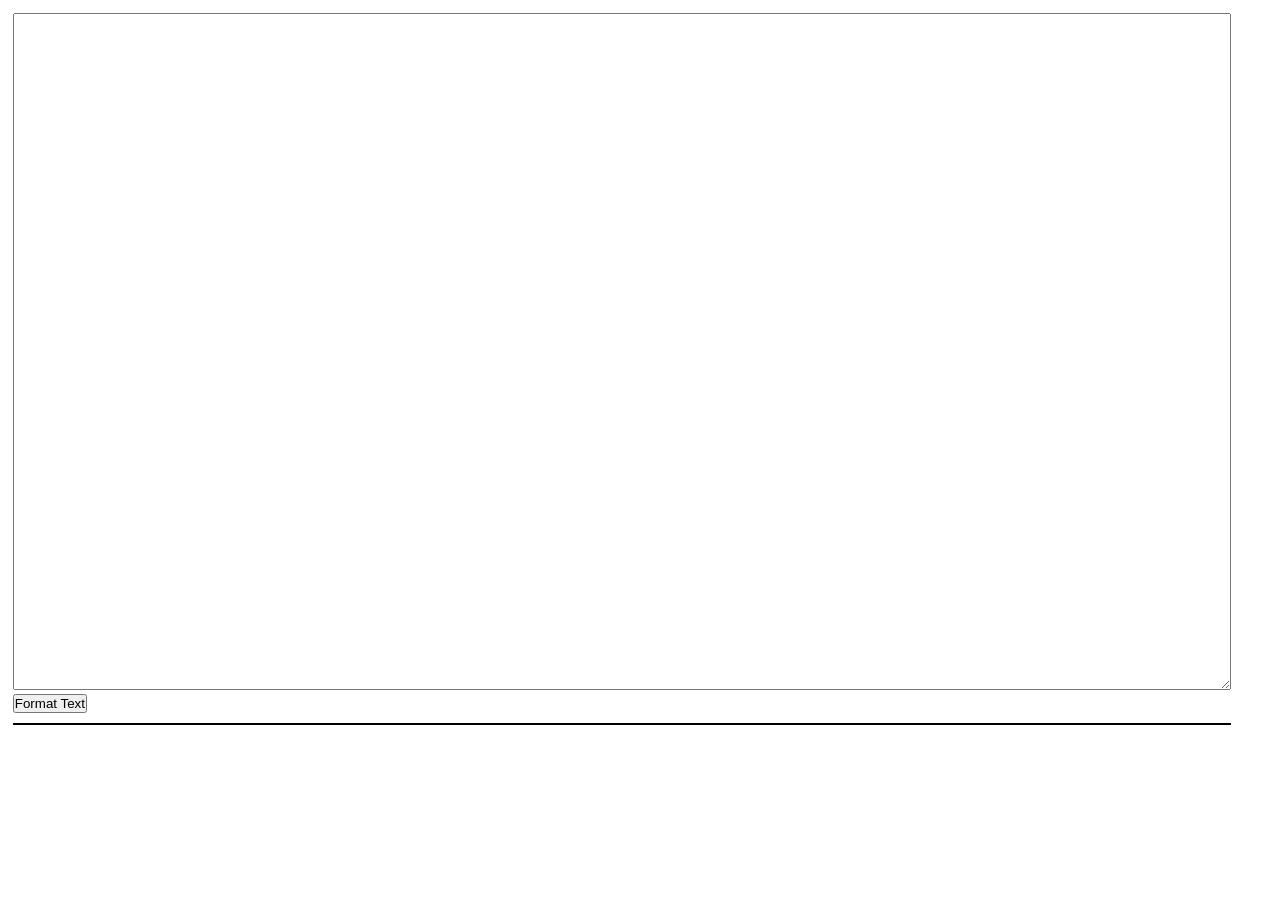
<file: format_spacing/index.html>
<!DOCTYPE html>
<head>
    <link rel="stylesheet" href="main.css">
</head>
<body>
    <div id="body-div">
        <textarea id="lyrics_panel"></textarea>
        <button id="format_text">Format Text</button>
        <div id="result_text"></div>
    </div>
    <script src="format_text.js"></script>
</body>
</file>
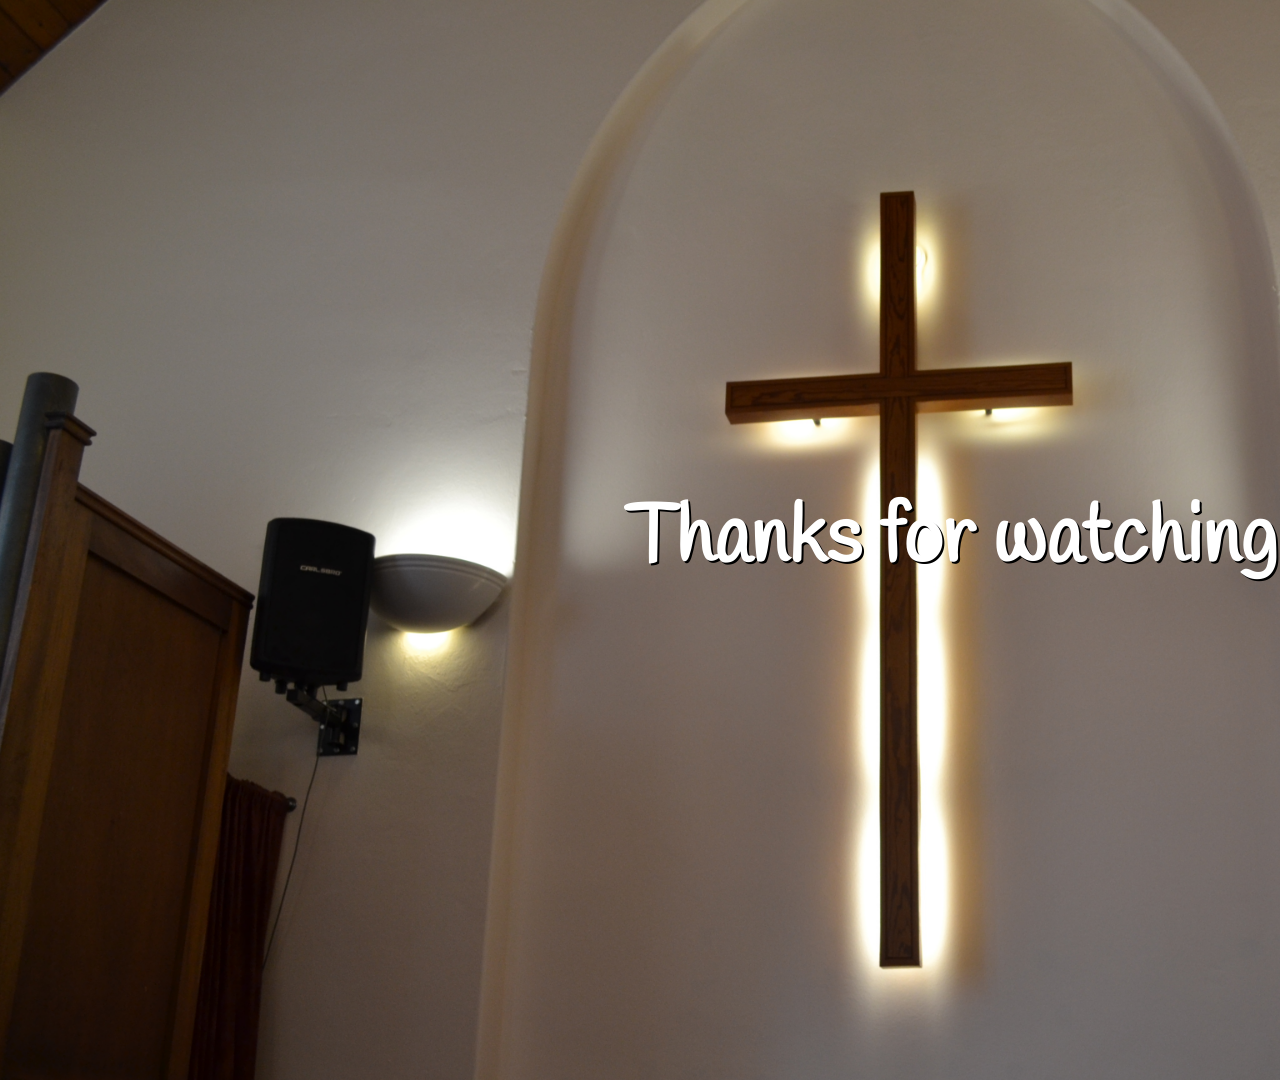
<file: overlays/end_screen.html>
<!DOCTYPE html>
<head>
    <link href="main.css" type="text/css" rel="stylesheet" />
    <link rel="preconnect" href="https://fonts.gstatic.com">
    <link href="https://fonts.googleapis.com/css2?family=Handlee&display=swap" rel="stylesheet">
</head>
<body>
    <div id="center">
        <h1>Thanks for watching!</h1>
    </div>
</body>
</file>
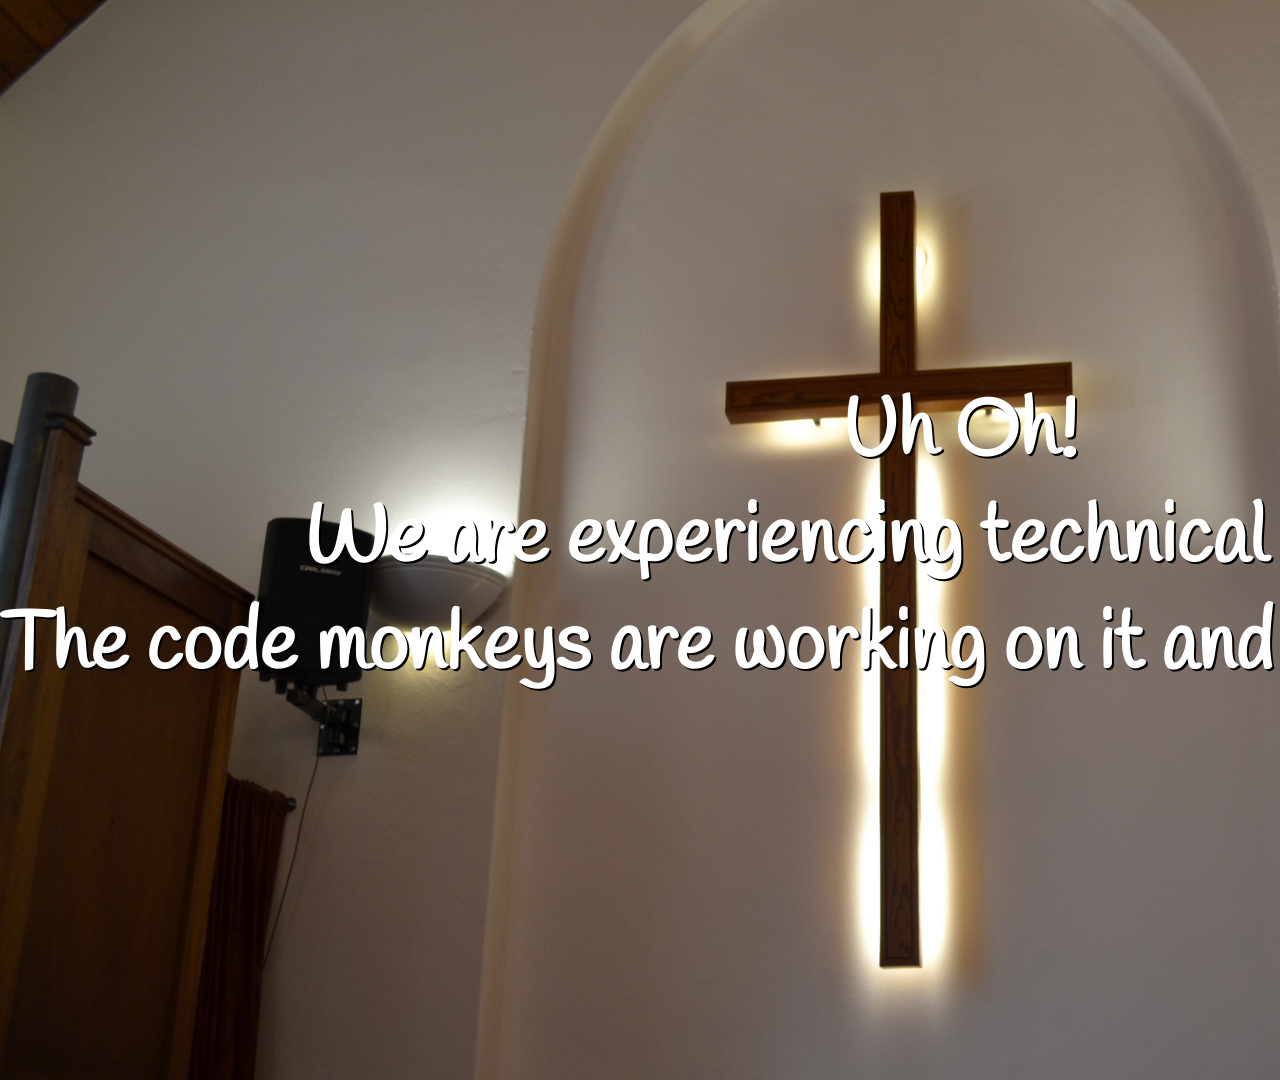
<file: overlays/technical_difficulties.html>
<!DOCTYPE html>
<head>
    <link href="main.css" type="text/css" rel="stylesheet" />
    <link rel="preconnect" href="https://fonts.gstatic.com">
    <link href="https://fonts.googleapis.com/css2?family=Handlee&display=swap" rel="stylesheet">
</head>
<body>
    <div id="center">
        <h1>Uh Oh&#33;<br />We are experiencing technical difficulties<br />The code monkeys are working on it and we will return soon&#33;</h1>
    </div>
</body>
</file>
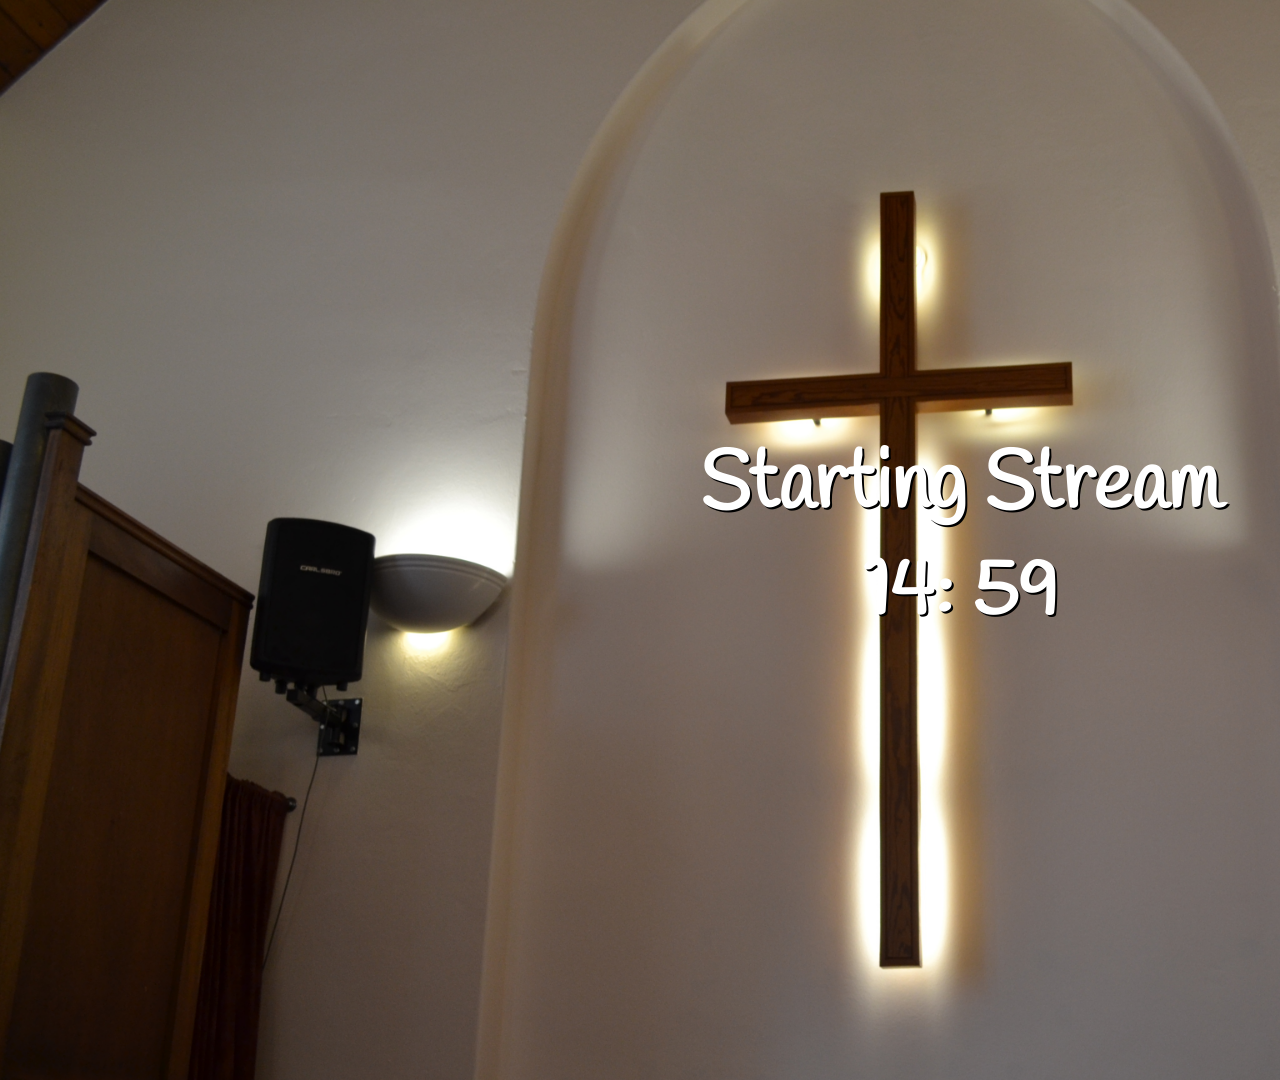
<file: overlays/waiting_screen.html>
<!DOCTYPE html>
<head>
    <link href="main.css" type="text/css" rel="stylesheet" />
    <link rel="preconnect" href="https://fonts.gstatic.com">
    <link href="https://fonts.googleapis.com/css2?family=Handlee&display=swap" rel="stylesheet">
</head>
<body>
    <div id="center">
        <h1>Starting Stream <br /><span id="timer"></span></h1>
    </div>
    <script src="timer.js"></script>
</body>
</file>
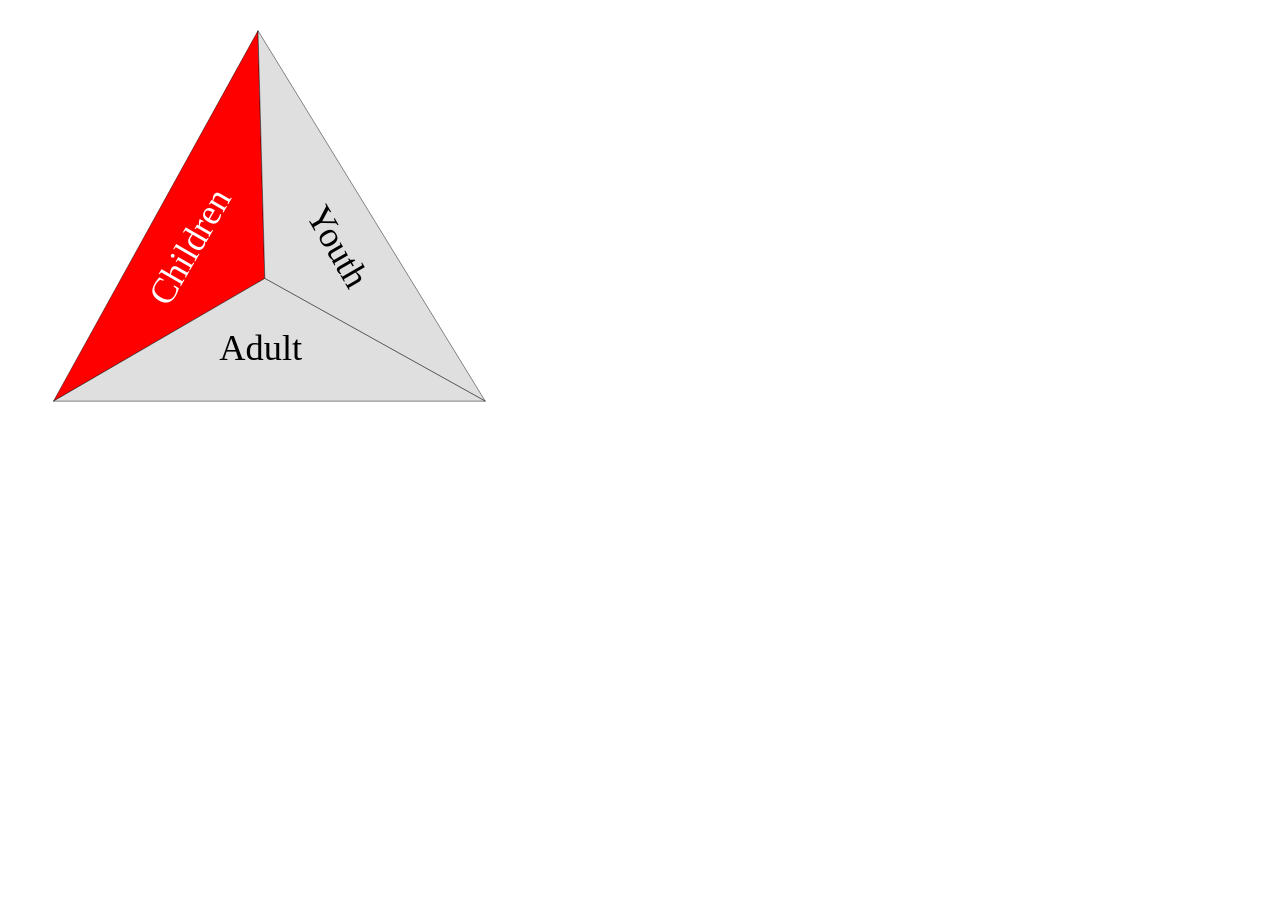
<file: triangle_menu/triangle_menu.html>
<!DOCTYPE HTML>
<html>
<head>
	<link href="main.css" type="text/css" rel="stylesheet" />
	<meta charset="utf-8">
<title>untitled</title>
</head>

<svg id="svg-container" viewBox="-10 0 220 193">
	<polygon points="100,10 103,119 10,173" class="triangle1 highlight"/>
	<text x="70" y="105" text-anchor="middle" dominant-baseline="central" transform="rotate(-60 70 105)" class="triangle1-text">Children</text>
	<polygon points="100,10 200,173 103,119" class="triangle2"/>
	<text x="135" y="105" text-anchor="middle" dominant-baseline="central" transform="rotate(60 135 105)">Youth</text>
	<polygon points="103,119 200,173 10,173" class="triangle3"/>
	<text class="adult-text" x="83" y="155" >Adult</text>
</svg>


<body>
</body>
</html>
</file>
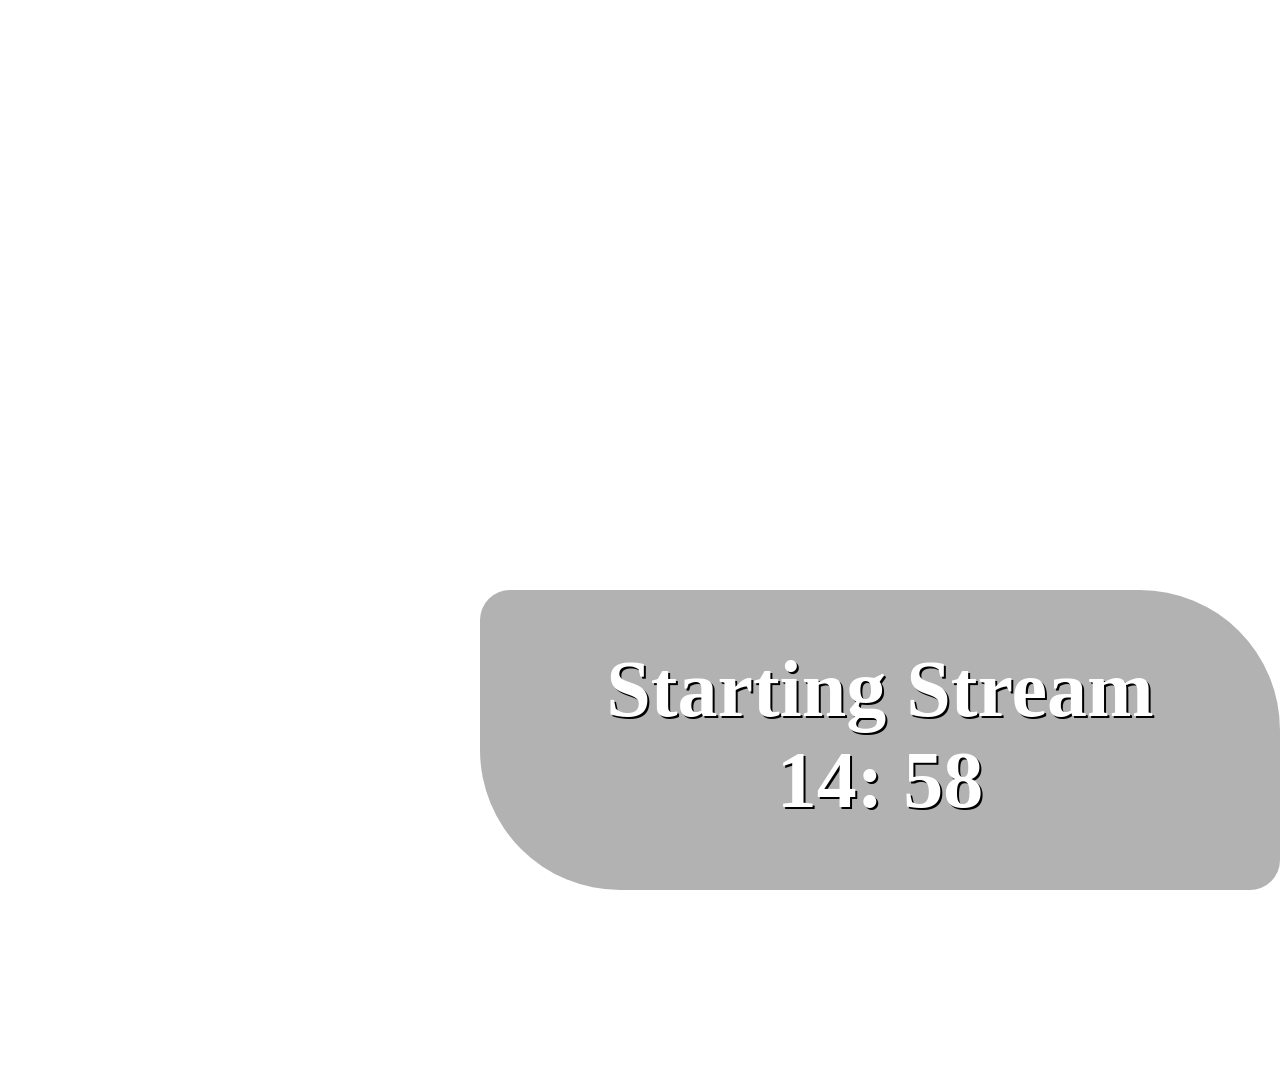
<file: overlays/Welcome_gallery/welcome.html>
<!DOCTYPE html>
<head>
    <link href="main.css" type="text/css" rel="stylesheet" />
    <!-- <link rel="preconnect" href="https://fonts.gstatic.com">
    <link href="https://fonts.googleapis.com/css2?family=Handlee&display=swap" rel="stylesheet"> -->
</head>
<body>
    <div id="center">
		<div id="timer-box">
        	<h1>Starting Stream <br /><span id="timer"></span></h1>
		</div>
    </div>
    <script src="timer.js"></script>
</body>
</file>
<file: format_spacing/main.css>
* {
    padding:0;
    margin:0;
}

#body-div {
    padding:1vw;
}

#lyrics_panel {
    width:95vw;
    height: 75vh;
}

#result_text {
    margin-top: 10px;
    width: 95vw;
    border: solid black 1px;
}
</file>
<file: overlays/main.css>
body {
    background-color: rgba(0, 0, 0, 0);
    margin: 0;
    padding: 0;
}

h1 {
    color:white;
    opacity: 1;
    font-size: 80px;
    text-shadow: 2px 2px #000000;
    font-family: 'Handlee', cursive;
}

#name_box {
    transition: opacity 2500ms cubic-bezier(0.32, 0, 0.745, 0.715);
    background-image: url("copplestone-country.jpg");
    background-repeat: no-repeat;
    background-size: cover;
    position: absolute;
    left: 0px;
    top: 800px;
    width: 100%;
    padding-left: 40px;
    opacity:0;
}

#name_box.in{
    opacity: 1;
}

#center {
    display: grid;
    place-items: center;
    text-align: center;
    background-image: url("background_crop.JPG");
    background-repeat: no-repeat;
    background-size: cover;
    width: 1920px;
    height: 1080px;
}
</file>
<file: triangle_menu/main.css>
body {
	width: 100vw;
	height: 100vh;
}

.triangle1, .triangle2, .triangle3{
	fill: rgb(223, 223, 223);
	stroke: black;
	stroke-width: 0.2 ;
}

#svg-container {
	height: auto;
	width: 50vw;
	max-width: 500px;
}

.triangle1.highlight {
	fill: red;
}
.triangle1-text {
	fill: white;
}
</file>
<file: overlays/Welcome_gallery/main.css>
body {
    background-color: rgba(0, 0, 0, 0);
    margin: 0;
    padding: 0;
}

h1 {
    color:white;
    opacity: 1;
    font-size: 80px;
    text-shadow: 2px 2px #000000;
    font-family: 'Handlee', cursive;
}

#center {
    /*display: grid;
    place-items: center;*/
    text-align: center;
    /*background-image: url("background_crop.JPG");
    background-repeat: no-repeat;
    background-size: cover;*/
    width: 1920px;
    height: 1080px;
}

#timer-box{
	background-color: rgba(0.8, 0.8, 0.8, 0.3);
	width: 800px;
	height: 300px;
	position: absolute;
	right: 0px;
	bottom: 10px;
	border-radius: 30px 140px 30px 140px;
}
</file>
